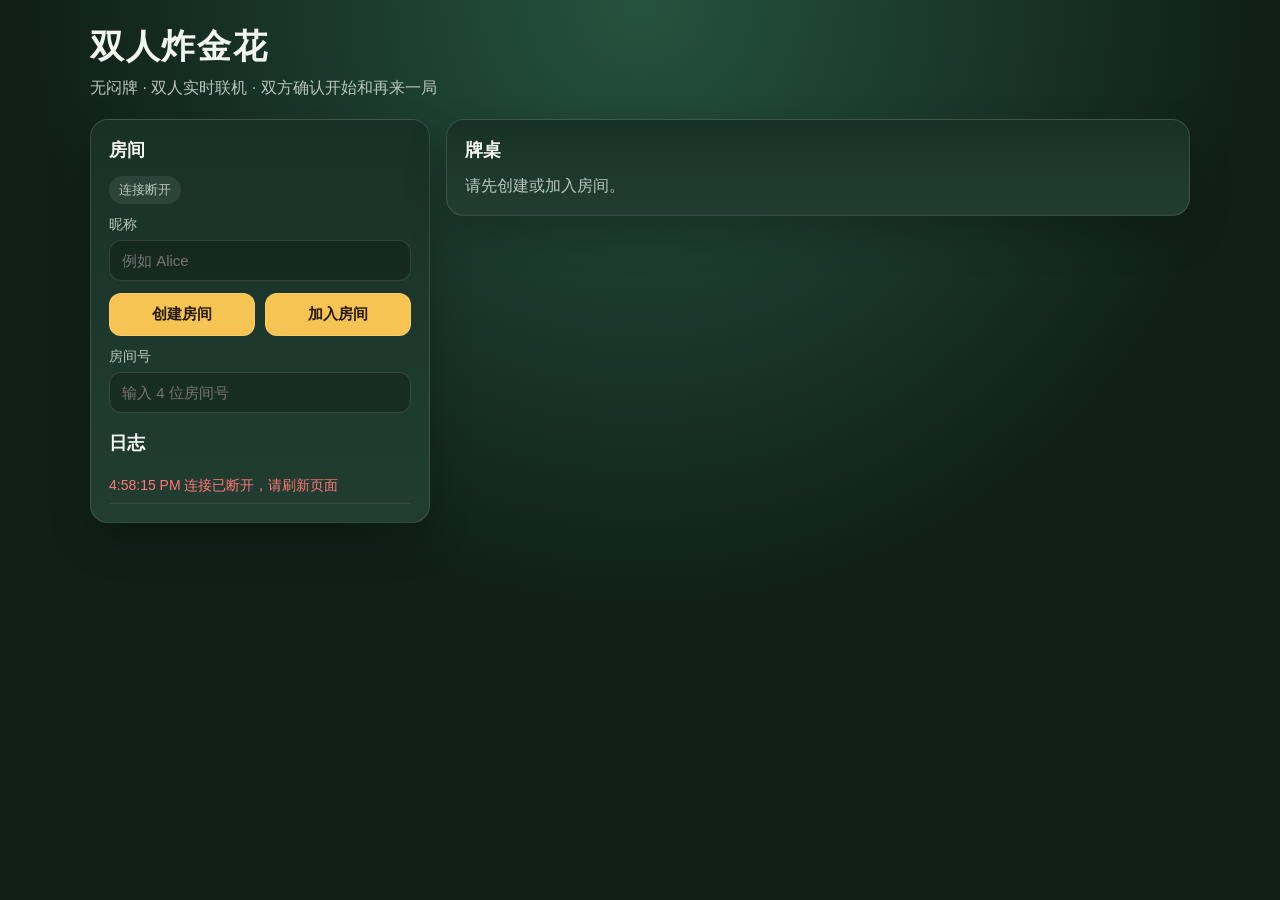
<file: task2/index.html>
<!doctype html>
<html lang="zh-CN">
<head>
  <meta charset="utf-8" />
  <meta name="viewport" content="width=device-width, initial-scale=1" />
  <title>双人炸金花</title>
  <style>
    :root {
      color-scheme: light dark;
      --bg: #102019;
      --panel: #183126;
      --panel-2: #213d31;
      --text: #f3f6ef;
      --muted: #b8c6bb;
      --primary: #f6c453;
      --danger: #ff7575;
      --ok: #63d68f;
      --border: rgba(255, 255, 255, .13);
    }
    * { box-sizing: border-box; }
    body {
      margin: 0;
      min-height: 100vh;
      font-family: -apple-system, BlinkMacSystemFont, "Segoe UI", sans-serif;
      color: var(--text);
      background: radial-gradient(circle at top, #25533e, var(--bg) 55%);
    }
    .wrap { width: min(1100px, calc(100vw - 28px)); margin: 0 auto; padding: 24px 0 36px; }
    h1 { margin: 0 0 8px; font-size: 34px; letter-spacing: .05em; }
    .sub { margin: 0 0 20px; color: var(--muted); }
    .grid { display: grid; grid-template-columns: 340px 1fr; gap: 16px; align-items: start; }
    .card {
      background: linear-gradient(180deg, var(--panel), var(--panel-2));
      border: 1px solid var(--border);
      border-radius: 18px;
      padding: 18px;
      box-shadow: 0 18px 40px rgba(0,0,0,.22);
    }
    .card h2 { margin: 0 0 14px; font-size: 18px; }
    label { display: block; margin: 12px 0 6px; color: var(--muted); font-size: 14px; }
    input, select, button {
      width: 100%;
      border: 1px solid var(--border);
      border-radius: 12px;
      padding: 11px 12px;
      font-size: 15px;
    }
    input, select { color: var(--text); background: rgba(0,0,0,.22); outline: none; }
    button {
      color: #241a03;
      background: var(--primary);
      font-weight: 700;
      cursor: pointer;
      transition: transform .12s ease, opacity .12s ease;
    }
    button:hover:not(:disabled) { transform: translateY(-1px); }
    button:disabled { opacity: .45; cursor: not-allowed; }
    .row { display: grid; grid-template-columns: 1fr 1fr; gap: 10px; }
    .row3 { display: grid; grid-template-columns: 1fr 1fr 1fr; gap: 10px; }
    .muted { color: var(--muted); }
    .pill {
      display: inline-flex;
      align-items: center;
      gap: 6px;
      padding: 5px 10px;
      border-radius: 999px;
      background: rgba(255,255,255,.08);
      color: var(--muted);
      font-size: 13px;
    }
    .pill.ok { color: var(--ok); }
    .pill.warn { color: var(--primary); }
    .stats { display: grid; grid-template-columns: repeat(4, 1fr); gap: 10px; margin-bottom: 16px; }
    .stat { padding: 12px; border-radius: 14px; background: rgba(0,0,0,.18); border: 1px solid var(--border); }
    .stat b { display: block; margin-top: 4px; font-size: 20px; }
    .players { display: grid; grid-template-columns: 1fr 1fr; gap: 12px; margin-bottom: 16px; }
    .player { border: 1px solid var(--border); border-radius: 16px; padding: 14px; background: rgba(0,0,0,.15); }
    .player.turn { outline: 2px solid var(--primary); }
    .player.winner { outline: 2px solid var(--ok); }
    .player .top { display: flex; justify-content: space-between; align-items: center; gap: 8px; margin-bottom: 12px; }
    .name { font-size: 18px; font-weight: 800; }
    .cards { display: flex; gap: 8px; flex-wrap: wrap; min-height: 68px; align-items: center; }
    .poker {
      width: 52px;
      height: 68px;
      border-radius: 10px;
      display: grid;
      place-items: center;
      background: #f8f5eb;
      color: #1e1e1e;
      font-size: 20px;
      font-weight: 900;
      box-shadow: 0 5px 14px rgba(0,0,0,.25);
    }
    .poker.back { color: #f8f5eb; background: repeating-linear-gradient(45deg, #7b1f30, #7b1f30 6px, #9e3045 6px, #9e3045 12px); }
    .red { color: #b5122b; }
    .actions { display: grid; grid-template-columns: repeat(4, 1fr); gap: 10px; margin-top: 14px; }
    .danger { background: var(--danger); color: #260606; }
    .secondary { background: rgba(255,255,255,.12); color: var(--text); }
    .result { margin-top: 14px; padding: 14px; border-radius: 14px; background: rgba(99,214,143,.12); border: 1px solid rgba(99,214,143,.35); }
    .log { max-height: 220px; overflow: auto; font-size: 14px; line-height: 1.55; }
    .log div { padding: 6px 0; border-bottom: 1px solid rgba(255,255,255,.08); }
    .error { color: var(--danger); }
    .hidden { display: none !important; }
    @media (max-width: 850px) {
      .grid, .players, .stats, .actions { grid-template-columns: 1fr; }
      .row, .row3 { grid-template-columns: 1fr; }
    }
  </style>
</head>
<body>
  <main class="wrap">
    <h1>双人炸金花</h1>
    <p class="sub">无闷牌 · 双人实时联机 · 双方确认开始和再来一局</p>

    <section class="grid">
      <aside class="card">
        <h2>房间</h2>
        <div id="conn" class="pill warn">连接中...</div>

        <div id="entry">
          <label for="name">昵称</label>
          <input id="name" maxlength="12" placeholder="例如 Alice" />
          <div class="row" style="margin-top: 12px;">
            <button id="createBtn">创建房间</button>
            <button id="joinBtn">加入房间</button>
          </div>
          <label for="roomInput">房间号</label>
          <input id="roomInput" maxlength="4" placeholder="输入 4 位房间号" />
        </div>

        <div id="lobby" class="hidden">
          <p>房间号：<b id="roomCode">-</b></p>
          <p class="muted">把房间号发给另一名玩家，双方点击准备后开始。</p>
          <div class="row">
            <button id="readyBtn">准备开始</button>
            <button id="leaveBtn" class="secondary">退出房间</button>
          </div>
        </div>

        <div style="margin-top: 18px;">
          <h2>日志</h2>
          <div id="log" class="log"></div>
        </div>
      </aside>

      <section class="card">
        <h2>牌桌</h2>
        <div id="empty" class="muted">请先创建或加入房间。</div>

        <div id="table" class="hidden">
          <div class="stats">
            <div class="stat">阶段<b id="phase">-</b></div>
            <div class="stat">奖池<b id="pot">0</b></div>
            <div class="stat">当前注额<b id="bet">1</b></div>
            <div class="stat">轮数<b id="round">0 / 6</b></div>
          </div>

          <p class="pill" id="turnInfo">等待中</p>
          <div id="players" class="players"></div>

          <div id="actionPanel" class="hidden">
            <div class="row3">
              <button id="callBtn">跟注</button>
              <select id="raiseAmount"></select>
              <button id="raiseBtn">加注</button>
            </div>
            <div class="actions">
              <button id="foldBtn" class="danger">弃牌</button>
              <button id="compareBtn">比牌</button>
              <button id="againBtn" class="hidden">再来一局</button>
              <button id="copyBtn" class="secondary">复制房间号</button>
            </div>
          </div>

          <div id="result" class="result hidden"></div>
        </div>
      </section>
    </section>
  </main>

  <script>
    let ws;
    let state = null;
    let playerId = null;
    let roomId = null;

    const $ = (id) => document.getElementById(id);
    const phaseText = { waiting: "等待", playing: "游戏中", round_end: "已结算" };
    const reasonText = { fold: "弃牌结束", compare: "比牌结束", showdown: "6轮自动摊牌", disconnect: "对手断线" };

    function log(text, isError = false) {
      const line = document.createElement("div");
      line.textContent = `${new Date().toLocaleTimeString()}  ${text}`;
      if (isError) line.className = "error";
      $("log").prepend(line);
    }

    function connect() {
      const scheme = location.protocol === "https:" ? "wss" : "ws";
      ws = new WebSocket(`${scheme}://${location.host}/ws`);
      ws.onopen = () => {
        $("conn").textContent = "已连接";
        $("conn").className = "pill ok";
        log("已连接服务器");
      };
      ws.onclose = () => {
        $("conn").textContent = "连接断开";
        $("conn").className = "pill";
        log("连接已断开，请刷新页面", true);
      };
      ws.onmessage = (event) => {
        const msg = JSON.parse(event.data);
        if (msg.type === "joined") {
          playerId = msg.player_id;
          roomId = msg.room_id;
          log(`进入房间 ${roomId}`);
        } else if (msg.type === "state") {
          state = msg.state;
          roomId = state.room_id;
          render();
        } else if (msg.type === "error") {
          log(msg.message, true);
        } else if (msg.type === "left") {
          log("已退出房间");
          state = null;
          playerId = null;
          roomId = null;
          render();
        }
      };
    }

    function send(data) {
      if (!ws || ws.readyState !== WebSocket.OPEN) {
        log("服务器未连接", true);
        return;
      }
      ws.send(JSON.stringify(data));
    }

    function playerName() {
      return $("name").value.trim() || `玩家${Math.floor(Math.random() * 900 + 100)}`;
    }

    function isRed(card) {
      return card.includes("♥") || card.includes("♦");
    }

    function cardsHtml(cards) {
      if (!cards) {
        return `<span class="poker back">?</span><span class="poker back">?</span><span class="poker back">?</span>`;
      }
      return cards.map(card => `<span class="poker ${isRed(card) ? "red" : ""}">${card}</span>`).join("");
    }

    function renderPlayers() {
      const players = state.players || [];
      $("players").innerHTML = players.map((p) => {
        const mine = p.id === state.you;
        const isTurn = p.id === state.turn_player_id;
        const isWinner = state.phase === "round_end" && p.id === state.winner_id;
        const tags = [];
        if (mine) tags.push("你");
        if (p.ready && state.phase === "waiting") tags.push("已准备");
        if (p.again && state.phase === "round_end") tags.push("已确认再来");
        if (p.folded) tags.push("已弃牌");
        return `
          <article class="player ${isTurn ? "turn" : ""} ${isWinner ? "winner" : ""}">
            <div class="top">
              <span class="name">${escapeHtml(p.name)}</span>
              <span class="pill">${tags.join(" · ") || "玩家"}</span>
            </div>
            <div class="muted">筹码：${p.chips}　行动：${p.action_count} 次${p.hand_name ? `　牌型：${p.hand_name}` : ""}</div>
            <div class="cards" style="margin-top: 12px;">${cardsHtml(p.cards)}</div>
          </article>
        `;
      }).join("");
    }

    function escapeHtml(text) {
      return String(text).replace(/[&<>"]/g, (ch) => ({"&":"&amp;", "<":"&lt;", ">":"&gt;", '"':"&quot;"}[ch]));
    }

    function renderRaiseOptions() {
      const select = $("raiseAmount");
      const current = state ? state.current_bet : 1;
      select.innerHTML = "";
      for (let amount = current + 1; amount <= 5; amount++) {
        const option = document.createElement("option");
        option.value = amount;
        option.textContent = `加到 ${amount}`;
        select.appendChild(option);
      }
      select.disabled = current >= 5;
    }

    function renderResult() {
      const box = $("result");
      if (!state || state.phase !== "round_end") {
        box.classList.add("hidden");
        box.innerHTML = "";
        return;
      }
      const winner = state.players.find(p => p.id === state.winner_id);
      const you = state.players.find(p => p.id === state.you);
      const lines = [];
      lines.push(`<b>${winner ? `胜者：${escapeHtml(winner.name)}` : "平局：奖池平分"}</b>`);
      lines.push(`<div>原因：${reasonText[state.end_reason] || state.end_reason || "结算"}</div>`);
      lines.push(`<div>再来一局：${state.players.map(p => `${escapeHtml(p.name)} ${p.again ? "✅" : "⏳"}`).join("　")}</div>`);
      if (you && you.again) lines.push(`<div class="muted">你已确认，等待对方确认。</div>`);
      box.innerHTML = lines.join("");
      box.classList.remove("hidden");
    }

    function render() {
      const hasRoom = Boolean(state);
      $("entry").classList.toggle("hidden", hasRoom);
      $("empty").classList.toggle("hidden", hasRoom);
      $("table").classList.toggle("hidden", !hasRoom);
      $("lobby").classList.toggle("hidden", !hasRoom || state.phase !== "waiting");
      $("actionPanel").classList.toggle("hidden", !hasRoom);
      if (!hasRoom) return;

      $("roomCode").textContent = state.room_id;
      $("phase").textContent = phaseText[state.phase] || state.phase;
      $("pot").textContent = state.pot;
      $("bet").textContent = state.current_bet;
      $("round").textContent = state.phase === "playing" ? `${state.round} / ${state.max_rounds}` : `0 / ${state.max_rounds}`;
      $("turnInfo").textContent = state.phase === "playing" ? `当前行动：${state.turn_player_name}${state.turn_player_id === state.you ? "（你）" : ""}` : "等待玩家操作";

      renderPlayers();
      renderRaiseOptions();
      renderResult();

      const myTurn = state.phase === "playing" && state.turn_player_id === state.you;
      const canRaise = myTurn && state.current_bet < 5;
      $("readyBtn").disabled = state.players.length < 2 || Boolean(state.players.find(p => p.id === state.you)?.ready);
      $("leaveBtn").disabled = state.phase !== "waiting";
      $("callBtn").disabled = !myTurn;
      $("raiseBtn").disabled = !canRaise;
      $("foldBtn").disabled = !myTurn;
      $("compareBtn").disabled = !myTurn || !state.can_compare;
      $("againBtn").classList.toggle("hidden", state.phase !== "round_end");
      $("againBtn").disabled = state.phase !== "round_end" || Boolean(state.players.find(p => p.id === state.you)?.again);
    }

    $("createBtn").onclick = () => send({ type: "create", name: playerName() });
    $("joinBtn").onclick = () => send({ type: "join", name: playerName(), room_id: $("roomInput").value.trim().toUpperCase() });
    $("readyBtn").onclick = () => send({ type: "ready" });
    $("leaveBtn").onclick = () => send({ type: "leave" });
    $("callBtn").onclick = () => send({ type: "action", move: "call" });
    $("raiseBtn").onclick = () => send({ type: "action", move: "raise", amount: Number($("raiseAmount").value) });
    $("foldBtn").onclick = () => send({ type: "action", move: "fold" });
    $("compareBtn").onclick = () => send({ type: "action", move: "compare" });
    $("againBtn").onclick = () => send({ type: "again" });
    $("copyBtn").onclick = async () => {
      if (!roomId) return;
      try {
        await navigator.clipboard.writeText(roomId);
        log("房间号已复制");
      } catch {
        log(`房间号：${roomId}`);
      }
    };

    connect();
    render();
  </script>
</body>
</html>
</file>
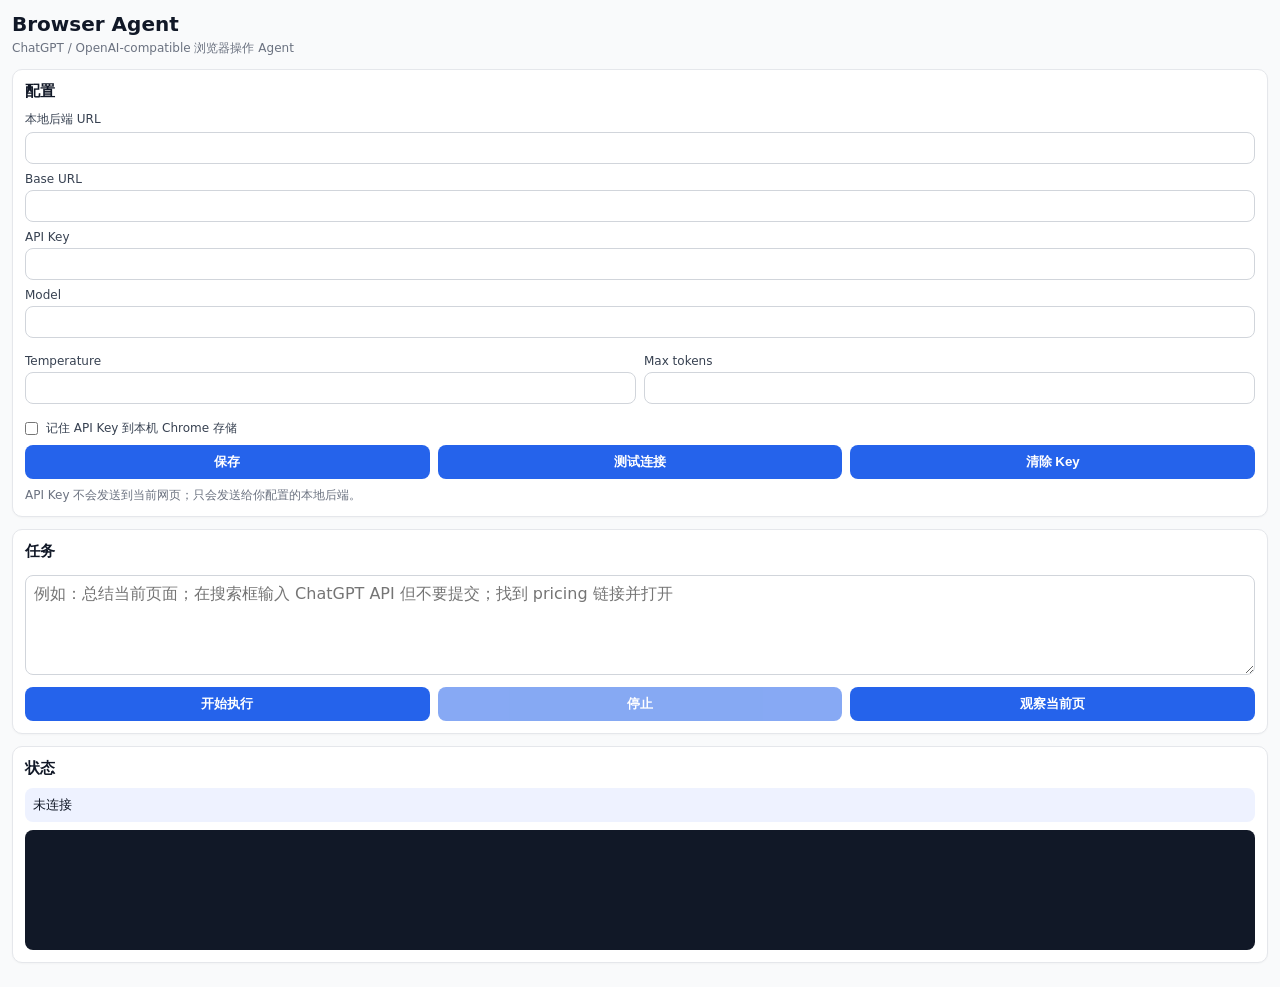
<file: task4/extension/sidepanel.html>
<!doctype html>
<html lang="zh-CN">
  <head>
    <meta charset="utf-8" />
    <meta name="viewport" content="width=device-width, initial-scale=1" />
    <title>Browser Agent</title>
    <link rel="stylesheet" href="sidepanel.css" />
  </head>
  <body>
    <header>
      <h1>Browser Agent</h1>
      <p>ChatGPT / OpenAI-compatible 浏览器操作 Agent</p>
    </header>

    <section class="card">
      <h2>配置</h2>
      <label>本地后端 URL <input id="backendUrl" /></label>
      <label>Base URL <input id="baseUrl" /></label>
      <label>API Key <input id="apiKey" type="password" autocomplete="off" /></label>
      <label>Model <input id="model" /></label>
      <div class="row">
        <label>Temperature <input id="temperature" type="number" min="0" max="2" step="0.1" /></label>
        <label>Max tokens <input id="maxTokens" type="number" min="1" step="1" /></label>
      </div>
      <label class="checkbox"><input id="rememberKey" type="checkbox" /> 记住 API Key 到本机 Chrome 存储</label>
      <div class="row buttons">
        <button id="saveConfig">保存</button>
        <button id="testConfig">测试连接</button>
        <button id="clearKey">清除 Key</button>
      </div>
      <p class="hint">API Key 不会发送到当前网页；只会发送给你配置的本地后端。</p>
    </section>

    <section class="card">
      <h2>任务</h2>
      <textarea id="task" placeholder="例如：总结当前页面；在搜索框输入 ChatGPT API 但不要提交；找到 pricing 链接并打开"></textarea>
      <div class="row buttons">
        <button id="start">开始执行</button>
        <button id="stop" disabled>停止</button>
        <button id="observe">观察当前页</button>
      </div>
    </section>

    <section id="confirmCard" class="card warning hidden">
      <h2>需要确认</h2>
      <p id="confirmText"></p>
      <pre id="confirmAction"></pre>
      <div class="row buttons">
        <button id="allowAction">允许一次</button>
        <button id="denyAction">拒绝并停止</button>
      </div>
    </section>

    <section class="card">
      <h2>状态</h2>
      <div id="status">未连接</div>
      <pre id="log"></pre>
    </section>

    <script src="sidepanel.js"></script>
  </body>
</html>
</file>
<file: task4/extension/sidepanel.css>
* { box-sizing: border-box; }

body {
  margin: 0;
  padding: 12px;
  font-family: system-ui, -apple-system, BlinkMacSystemFont, "Segoe UI", sans-serif;
  color: #111827;
  background: #f9fafb;
}

header { margin-bottom: 12px; }
h1 { margin: 0; font-size: 20px; }
header p { margin: 4px 0 0; color: #6b7280; font-size: 12px; }

.card {
  background: #ffffff;
  border: 1px solid #e5e7eb;
  border-radius: 10px;
  padding: 12px;
  margin-bottom: 12px;
  box-shadow: 0 1px 2px rgba(0, 0, 0, 0.03);
}

.card h2 { margin: 0 0 10px; font-size: 15px; }

label {
  display: block;
  font-size: 12px;
  color: #374151;
  margin: 8px 0;
}

input, textarea {
  width: 100%;
  margin-top: 4px;
  border: 1px solid #d1d5db;
  border-radius: 8px;
  padding: 8px;
  font: inherit;
}

textarea { min-height: 100px; resize: vertical; }

button {
  border: 0;
  background: #2563eb;
  color: white;
  border-radius: 8px;
  padding: 8px 10px;
  cursor: pointer;
  font-weight: 600;
}

button:disabled { opacity: 0.55; cursor: not-allowed; }
button.secondary { background: #6b7280; }

.row { display: flex; gap: 8px; align-items: center; }
.row > * { flex: 1; }
.buttons { margin-top: 8px; }
.checkbox { display: flex; gap: 8px; align-items: center; }
.checkbox input { width: auto; margin: 0; }
.hint { color: #6b7280; font-size: 12px; margin: 8px 0 0; }
.warning { border-color: #f59e0b; background: #fffbeb; }
.hidden { display: none; }

#status {
  font-size: 13px;
  padding: 8px;
  background: #eef2ff;
  border-radius: 8px;
  margin-bottom: 8px;
}

pre {
  white-space: pre-wrap;
  overflow: auto;
}

#log {
  max-height: 420px;
  min-height: 120px;
  margin: 0;
  padding: 8px;
  border-radius: 8px;
  background: #111827;
  color: #e5e7eb;
  font-size: 12px;
  line-height: 1.45;
}

#confirmAction {
  background: #fff7ed;
  border: 1px solid #fed7aa;
  color: #7c2d12;
  padding: 8px;
  border-radius: 8px;
  max-height: 140px;
}
</file>
